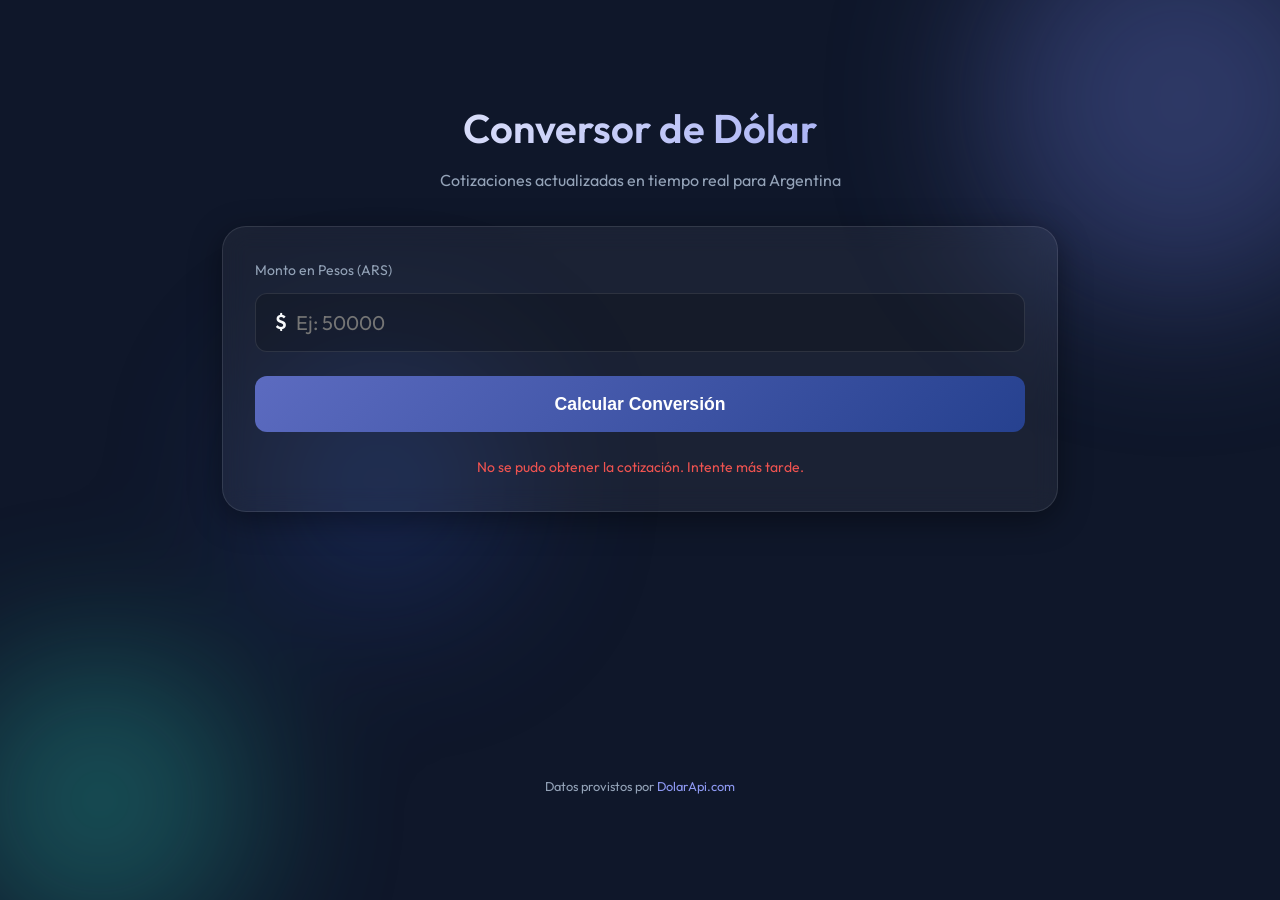
<file: ej2/index.html>
<!DOCTYPE html>
<html lang="es">
<head>
    <meta charset="UTF-8">
    <meta name="viewport" content="width=device-width, initial-scale=1.0">
    <title>Conversor Dólar Argentina | Cotización Real</title>
    <meta name="description" content="Calcula la conversión de pesos argentinos a dólares (Oficial, Blue, MEP) con cotizaciones en tiempo real.">
    <link rel="stylesheet" href="style.css">
    <link rel="preconnect" href="https://fonts.googleapis.com">
    <link rel="preconnect" href="https://fonts.gstatic.com" crossorigin>
    <link href="https://fonts.googleapis.com/css2?family=Outfit:wght@300;400;600&display=swap" rel="stylesheet">
</head>
<body>
    <div class="background-blobs">
        <div class="blob blob-1"></div>
        <div class="blob blob-2"></div>
        <div class="blob blob-3"></div>
    </div>

    <main class="container">
        <header class="app-header">
            <h1>Conversor de Dólar</h1>
            <p class="subtitle">Cotizaciones actualizadas en tiempo real para Argentina</p>
        </header>

        <section class="input-card">
            <div class="input-group">
                <label for="ars-amount">Monto en Pesos (ARS)</label>
                <div class="input-wrapper">
                    <span class="currency-symbol">$</span>
                    <input type="number" id="ars-amount" placeholder="Ej: 50000" min="0" step="0.01">
                </div>
            </div>
            <button id="calculate-btn" class="primary-btn">
                <span>Calcular Conversión</span>
                <div class="btn-glow"></div>
            </button>
            <p id="error-message" class="error-text hidden"></p>
        </section>

        <section id="results-grid" class="results-grid">
            
            <div class="loading-state">
                <div class="spinner"></div>
                <p>Obteniendo cotizaciones...</p>
            </div>
        </section>

        <footer class="app-footer">
            <p>Datos provistos por <a href="https://dolarapi.com" target="_blank" rel="noopener">DolarApi.com</a></p>
            <p id="last-update" class="last-update"></p>
        </footer>
    </main>

    <script src="script.js"></script>
</body>
</html>
</file>
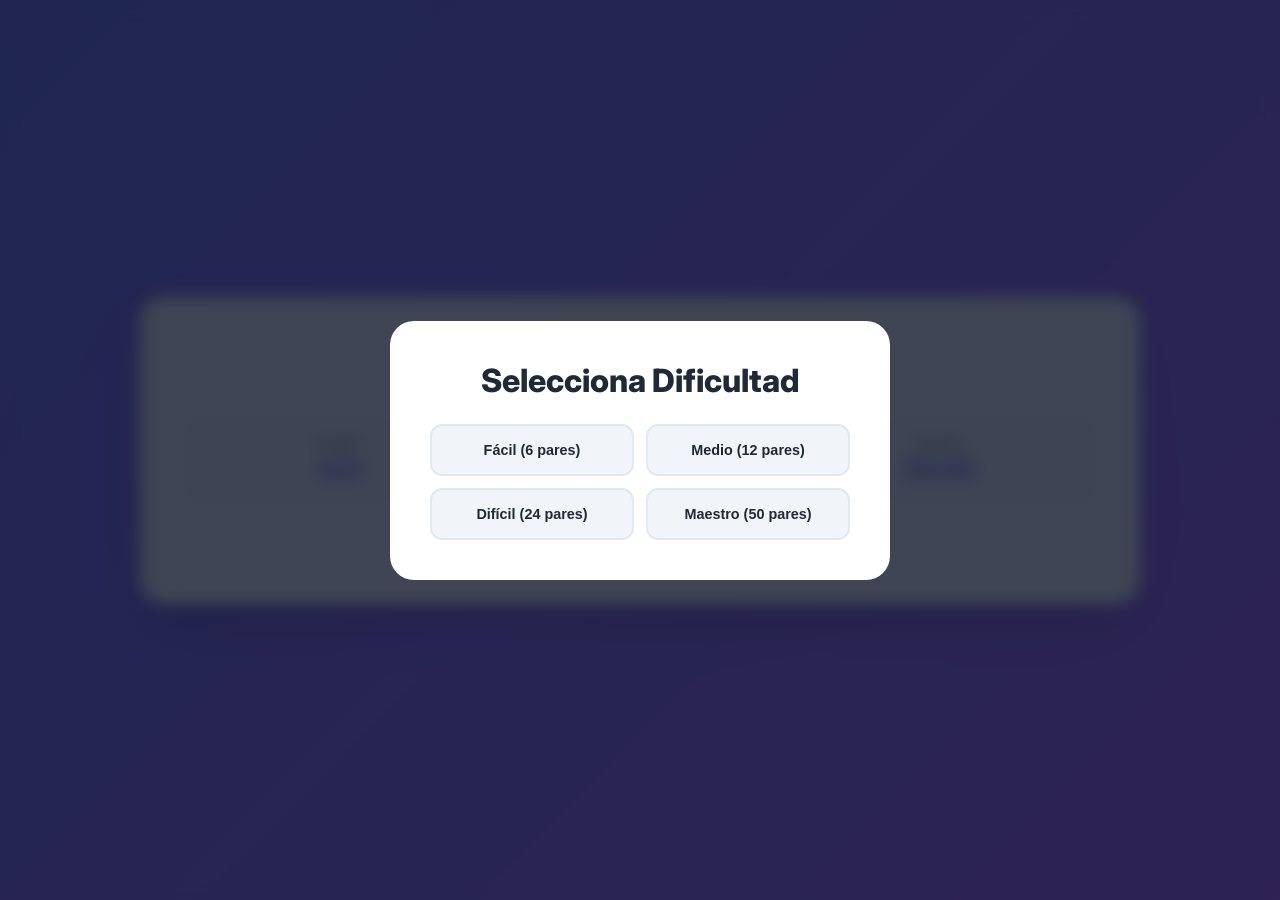
<file: ej3/index.html>
<!DOCTYPE html>
<html lang="es">
<head>
    <meta charset="UTF-8">
    <meta name="viewport" content="width=device-width, initial-scale=1.0">
    <title>Juego de Memoria Premium</title>
    <link rel="preconnect" href="https://fonts.googleapis.com">
    <link rel="preconnect" href="https://fonts.gstatic.com" crossorigin>
    <link href="https://fonts.googleapis.com/css2?family=Inter:wght@400;600;800&display=swap" rel="stylesheet">
    <link rel="stylesheet" href="style.css">
</head>
<body>
    <div class="contenedor">
        <h1>Juego de Memoria</h1>
        <div class="estadisticas">
            <div class="stat">
                <span class="label">Pares:</span>
                <span class="valor"><span id="paresEncontrados">0</span>/<span id="totalPares">0</span></span>
            </div>
            <div class="stat">
                <span class="label">Movimientos:</span>
                <span class="valor" id="movimientos">0</span>
            </div>
            <div class="stat">
                <span class="label">Tiempo:</span>
                <span class="valor" id="tiempo">00:00</span>
            </div>
        </div>
        
        <div class="modal" id="modalDificultad">
            <div class="contenido-modal">
                <h2>Selecciona Dificultad</h2>
                <div class="botones-dificultad">
                    <button class="btn-diff" data-pares="6">Fácil (6 pares)</button>
                    <button class="btn-diff" data-pares="12">Medio (12 pares)</button>
                    <button class="btn-diff" data-pares="24">Difícil (24 pares)</button>
                    <button class="btn-diff" data-pares="50">Maestro (50 pares)</button>
                </div>
            </div>
        </div>

        <div class="tablero" id="tablero"></div>
        
        <div class="modal hidden" id="modalFinJuego">
            <div class="contenido-modal">
                <h2>¡JUEGO TERMINADO!</h2>
                <p>¡Felicidades! ¡Has encontrado todos los pares!</p>
                <button id="botonReiniciar">Jugar de Nuevo</button>
                <button id="botonCambiarDificultad" class="secundario">Cambiar Dificultad</button>
            </div>
        </div>
    </div>

    <script src="script.js"></script>
</body>
</html>
</file>
<file: ej2/style.css>
:root {
    --primary: #5c6bc0;
    --primary-light: #8e99f3;
    --primary-dark: #26418f;
    --accent: #26a69a;
    --error: #ef5350;
    --bg-dark: #0f172a;
    --card-bg: rgba(255, 255, 255, 0.05);
    --border-color: rgba(255, 255, 255, 0.1);
    --text-primary: #f8fafc;
    --text-secondary: #94a3b8;
    --glass-blur: blur(12px);
    
    /* Specific Dollar Colors */
    --color-oficial: #4ade80;
    --color-blue: #60a5fa;
    --color-bolsa: #c084fc;
}

* {
    margin: 0;
    padding: 0;
    box-sizing: border-box;
}

body {
    font-family: 'Outfit', sans-serif;
    background-color: var(--bg-dark);
    color: var(--text-primary);
    line-height: 1.6;
    min-height: 100vh;
    display: flex;
    justify-content: center;
    align-items: center;
    overflow-x: hidden;
}

/* Background Blobs */
.background-blobs {
    position: fixed;
    top: 0;
    left: 0;
    width: 100%;
    height: 100%;
    z-index: -1;
    filter: blur(80px);
    opacity: 0.4;
}

.blob {
    position: absolute;
    border-radius: 50%;
}

.blob-1 {
    width: 400px;
    height: 400px;
    background: var(--primary);
    top: -100px;
    right: -100px;
}

.blob-2 {
    width: 300px;
    height: 300px;
    background: var(--accent);
    bottom: -50px;
    left: -50px;
}

.blob-3 {
    width: 250px;
    height: 250px;
    background: var(--primary-dark);
    top: 40%;
    left: 20%;
}

/* Container */
.container {
    width: 90%;
    max-width: 900px;
    padding: 2rem;
    display: flex;
    flex-direction: column;
    gap: 2rem;
    z-index: 1;
}

.app-header {
    text-align: center;
}

h1 {
    font-size: 2.5rem;
    font-weight: 600;
    background: linear-gradient(135deg, var(--text-primary), var(--primary-light));
    -webkit-background-clip: text;
    background-clip: text;
    -webkit-text-fill-color: transparent;
    margin-bottom: 0.5rem;
}

.subtitle {
    color: var(--text-secondary);
    font-size: 1rem;
}

/* Input Card */
.input-card {
    background: var(--card-bg);
    -webkit-backdrop-filter: var(--glass-blur);
    backdrop-filter: var(--glass-blur);
    border: 1px solid var(--border-color);
    padding: 2rem;
    border-radius: 24px;
    display: flex;
    flex-direction: column;
    gap: 1.5rem;
    box-shadow: 0 8px 32px rgba(0, 0, 0, 0.4);
}

.input-group {
    display: flex;
    flex-direction: column;
    gap: 0.75rem;
}

label {
    font-size: 0.875rem;
    font-weight: 400;
    color: var(--text-secondary);
}

.input-wrapper {
    position: relative;
    display: flex;
    align-items: center;
}

.currency-symbol {
    position: absolute;
    left: 1.25rem;
    font-size: 1.25rem;
    font-weight: 600;
    color: var(--text-primary);
}

input[type="number"] {
    width: 100%;
    background: rgba(0, 0, 0, 0.2);
    border: 1px solid var(--border-color);
    border-radius: 12px;
    padding: 1rem 1rem 1rem 2.5rem;
    font-family: inherit;
    font-size: 1.25rem;
    color: var(--text-primary);
    transition: all 0.3s ease;
    outline: none;
}

input[type="number"]:focus {
    border-color: var(--primary-light);
    background: rgba(0, 0, 0, 0.4);
    box-shadow: 0 0 0 4px rgba(92, 107, 192, 0.2);
}

/* Button Styling */
.primary-btn {
    position: relative;
    background: linear-gradient(135deg, var(--primary), var(--primary-dark));
    color: white;
    border: none;
    padding: 1.1rem;
    font-size: 1.1rem;
    font-weight: 600;
    border-radius: 12px;
    cursor: pointer;
    overflow: hidden;
    transition: transform 0.2s ease, box-shadow 0.2s ease;
}

.primary-btn:hover {
    transform: translateY(-2px);
    box-shadow: 0 8px 20px rgba(92, 107, 192, 0.4);
}

.primary-btn:active {
    transform: translateY(0);
}

.btn-glow {
    position: absolute;
    top: 0;
    left: -100%;
    width: 100%;
    height: 100%;
    background: linear-gradient(90deg, transparent, rgba(255, 255, 255, 0.2), transparent);
    transition: left 0.5s ease;
}

.primary-btn:hover .btn-glow {
    left: 100%;
}

.error-text {
    color: var(--error);
    font-size: 0.875rem;
    text-align: center;
}

.hidden {
    display: none;
}

/* Results Grid */
.results-grid {
    display: grid;
    grid-template-columns: repeat(auto-fit, minmax(260px, 1fr));
    gap: 1.5rem;
    width: 100%;
    min-height: 200px;
}

.dollar-card {
    background: var(--card-bg);
    -webkit-backdrop-filter: var(--glass-blur);
    backdrop-filter: var(--glass-blur);
    border: 1px solid var(--border-color);
    border-radius: 20px;
    padding: 1.5rem;
    display: flex;
    flex-direction: column;
    gap: 1.25rem;
    position: relative;
    overflow: hidden;
    transition: transform 0.3s ease;
}

.dollar-card:hover {
    transform: translateY(-5px);
}

.card-header {
    display: flex;
    justify-content: space-between;
    align-items: center;
}

.badge {
    padding: 0.25rem 0.75rem;
    border-radius: 20px;
    font-size: 0.75rem;
    font-weight: 600;
    text-transform: uppercase;
}

.badge-oficial { background: rgba(74, 222, 128, 0.2); color: var(--color-oficial); }
.badge-blue { background: rgba(96, 165, 250, 0.2); color: var(--color-blue); }
.badge-mep { background: rgba(192, 132, 252, 0.2); color: var(--color-bolsa); }

.rates-row {
    display: flex;
    gap: 1rem;
    border-bottom: 1px solid var(--border-color);
    padding-bottom: 1rem;
}

.rate-item {
    flex: 1;
}

.rate-label {
    display: block;
    font-size: 0.75rem;
    color: var(--text-secondary);
    margin-bottom: 0.25rem;
}

.rate-value {
    font-size: 1.25rem;
    font-weight: 600;
}

.calculated-row {
    display: flex;
    flex-direction: column;
    gap: 1rem;
}

.calc-box {
    display: flex;
    flex-direction: column;
}

.calc-label {
    font-size: 0.75rem;
    color: var(--text-secondary);
}

.calc-result {
    font-size: 1.5rem;
    font-weight: 400;
}

.calc-result span {
    font-size: 0.875rem;
    color: var(--text-secondary);
    margin-left: 0.25rem;
}

.loading-state {
    grid-column: 1 / -1;
    display: flex;
    flex-direction: column;
    align-items: center;
    justify-content: center;
    gap: 1rem;
    padding: 3rem;
}

.spinner {
    width: 40px;
    height: 40px;
    border: 3px solid rgba(255, 255, 255, 0.1);
    border-top-color: var(--primary-light);
    border-radius: 50%;
    animation: spin 1s linear infinite;
}

@keyframes spin {
    to { transform: rotate(360deg); }
}

.app-footer {
    text-align: center;
    font-size: 0.8rem;
    color: var(--text-secondary);
    display: flex;
    flex-direction: column;
    gap: 0.5rem;
}

.app-footer a {
    color: var(--primary-light);
    text-decoration: none;
}

.app-footer a:hover {
    text-decoration: underline;
}

.last-update {
    font-size: 0.7rem;
    opacity: 0.8;
}

/* Responsive */
@media (max-width: 600px) {
    .container {
        padding: 1rem;
    }
    h1 {
        font-size: 1.75rem;
    }
    .input-card {
        padding: 1.5rem;
    }
}
</file>
<file: ej3/style.css>
:root {
    --primary: #6366f1;
    --primary-dark: #4f46e5;
    --secondary: #ec4899;
    --bg-gradient: linear-gradient(135deg, #6366f1 0%, #a855f7 100%);
    --surface: #ffffff;
    --text-main: #1f2937;
    --text-muted: #6b7280;
    --success: #10b981;
    --warning: #f59e0b;
    --radius: 16px;
    --shadow: 0 10px 25px -5px rgba(0, 0, 0, 0.1), 0 8px 10px -6px rgba(0, 0, 0, 0.1);
}

* {
    margin: 0;
    padding: 0;
    box-sizing: border-box;
}

body {
    font-family: 'Inter', sans-serif;
    background: var(--bg-gradient);
    min-height: 100vh;
    display: flex;
    justify-content: center;
    align-items: center;
    padding: 20px;
    color: var(--text-main);
}

.contenedor {
    background: var(--surface);
    border-radius: 24px;
    padding: 40px;
    box-shadow: 0 25px 50px -12px rgba(0, 0, 0, 0.25);
    max-width: 1000px;
    width: 100%;
}

h1 {
    text-align: center;
    margin-bottom: 30px;
    font-weight: 800;
    font-size: 2.5rem;
    letter-spacing: -0.025em;
    background: var(--bg-gradient);
    background-clip: text;
    -webkit-background-clip: text;
    -webkit-text-fill-color: transparent;
}

.estadisticas {
    display: grid;
    grid-template-columns: repeat(3, 1fr);
    gap: 20px;
    margin-bottom: 30px;
    padding: 20px;
    background: #f8fafc;
    border-radius: var(--radius);
}

.stat {
    display: flex;
    flex-direction: column;
    align-items: center;
    gap: 4px;
}

.label {
    color: var(--text-muted);
    font-size: 0.75rem;
    font-weight: 600;
    text-transform: uppercase;
    letter-spacing: 0.05em;
}

.valor {
    color: var(--primary);
    font-size: 1.5rem;
    font-weight: 700;
    font-variant-numeric: tabular-nums;
}

.tablero {
    display: grid;
    grid-template-columns: repeat(auto-fit, minmax(70px, 1fr));
    gap: 10px;
    margin-bottom: 30px;
    perspective: 1000px;
}

.carta {
    aspect-ratio: 1;
    position: relative;
    cursor: pointer;
    transition: transform 0.6s;
    transform-style: preserve-3d;
    border: none;
    background: none;
    padding: 0;
}

.carta.revelada, .carta.coincidencia {
    transform: rotateY(180deg);
}

.carta-face {
    position: absolute;
    width: 100%;
    height: 100%;
    backface-visibility: hidden;
    display: flex;
    justify-content: center;
    align-items: center;
    border-radius: 12px;
    font-size: 2rem;
    box-shadow: var(--shadow);
}

.carta-back {
    background: var(--bg-gradient);
    border: 2px solid rgba(255, 255, 255, 0.1);
}

.carta-back::after {
    content: '?';
    color: white;
    font-weight: bold;
    opacity: 0.3;
}

.carta-front {
    background: white;
    transform: rotateY(180deg);
    border: 2px solid #e2e8f0;
}

.carta.coincidencia .carta-front {
    background: #f0fdf4;
    border-color: #bbf7d0;
    animation: pulso 0.5s ease-out;
}

@keyframes pulso {
    0% { transform: rotateY(180deg) scale(1); }
    50% { transform: rotateY(180deg) scale(1.05); }
    100% { transform: rotateY(180deg) scale(1); }
}

.modal {
    position: fixed;
    inset: 0;
    background: rgba(15, 23, 42, 0.8);
    backdrop-filter: blur(8px);
    display: flex;
    justify-content: center;
    align-items: center;
    z-index: 1000;
    opacity: 0;
    visibility: hidden;
    transition: all 0.3s ease;
}

.modal:not(.hidden) {
    opacity: 1;
    visibility: visible;
}

.contenido-modal {
    background: white;
    padding: 40px;
    border-radius: 24px;
    text-align: center;
    max-width: 500px;
    width: 90%;
    transform: translateY(20px);
    transition: transform 0.3s ease;
}

.botones-dificultad {
    display: grid;
    grid-template-columns: 1fr 1fr;
    gap: 12px;
    margin-top: 24px;
}

.btn-diff {
    background: #f1f5f9;
    border: 2px solid #e2e8f0;
    padding: 16px;
    border-radius: 12px;
    font-size: 0.9rem;
    font-weight: 600;
    cursor: pointer;
    transition: all 0.2s;
    color: var(--text-main);
}

.btn-diff:hover {
    border-color: var(--primary);
    background: #eef2ff;
    transform: translateY(-2px);
}

.btn-diff:active {
    transform: translateY(0);
}

#botonReiniciar, #botonCambiarDificultad {
    margin-bottom: 10px;
}

#botonCambiarDificultad.secundario {
    background: white;
    color: var(--primary);
    border: 2px solid var(--primary);
    padding: 12px 28px;
}

#botonCambiarDificultad.secundario:hover {
    background: #f5f3ff;
    transform: scale(1.02);
}

.modal:not(.hidden) .contenido-modal {
    transform: translateY(0);
}

.contenido-modal h2 {
    color: var(--text-main);
    font-size: 2rem;
    margin-bottom: 16px;
    font-weight: 800;
}

.contenido-modal p {
    color: var(--text-muted);
    margin-bottom: 24px;
    line-height: 1.6;
}

#botonReiniciar {
    background: var(--bg-gradient);
    color: white;
    border: none;
    padding: 14px 28px;
    font-size: 1rem;
    font-weight: 600;
    border-radius: 12px;
    cursor: pointer;
    transition: all 0.2s;
    width: 100%;
}

#botonReiniciar:hover {
    transform: scale(1.02);
    filter: brightness(1.1);
}

@media (max-width: 640px) {
    .contenedor {
        padding: 24px;
    }

    h1 {
        font-size: 1.75rem;
    }

    .estadisticas {
        grid-template-columns: 1fr;
        gap: 12px;
        padding: 16px;
    }

    .tablero {
        grid-template-columns: repeat(auto-fit, minmax(65px, 1fr));
        gap: 8px;
    }

    .carta-face {
        font-size: 1.5rem;
    }
}
</file>
